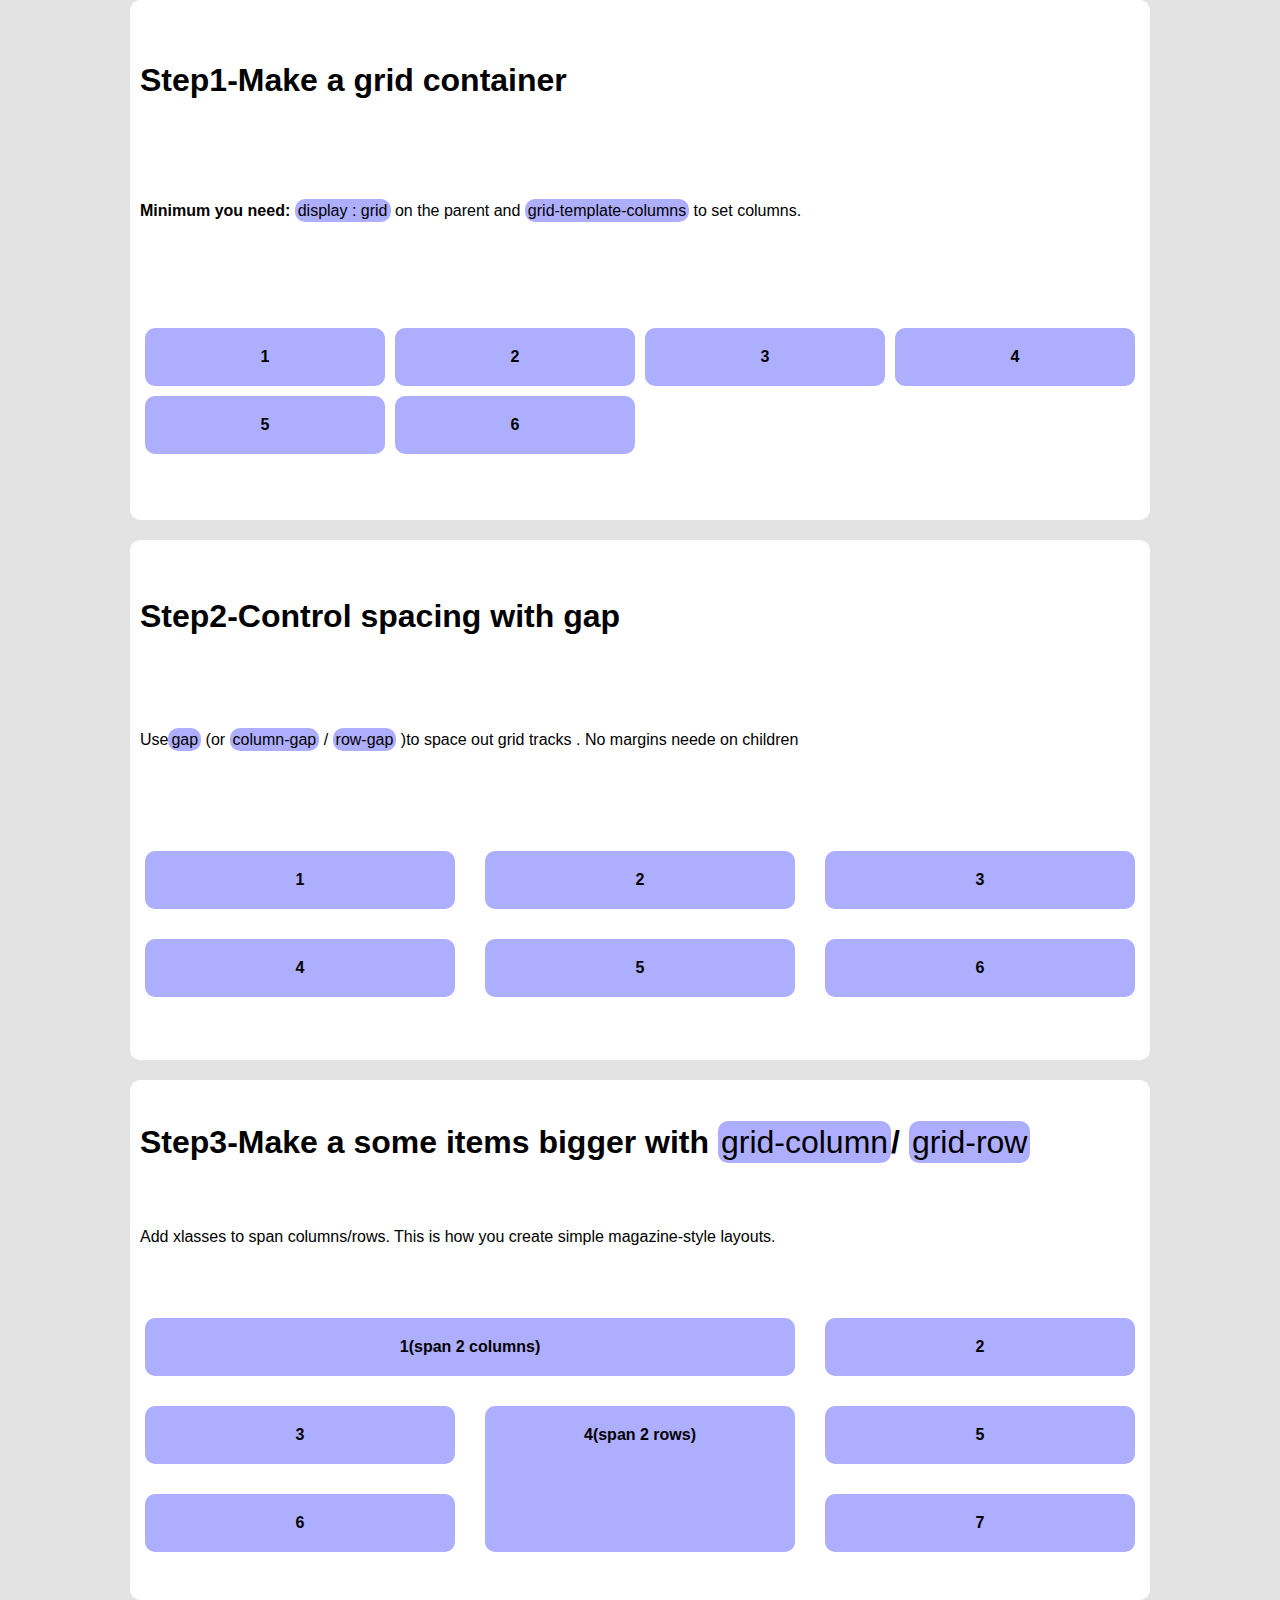
<file: grid/index.html>
<!DOCTYPE html>
<html lang="en">
<head>
    <meta charset="UTF-8">
    <meta name="viewport" content="width=device-width, initial-scale=1.0">
    <title>Document</title>
    <link rel="stylesheet" href="style.css">
</head>
<body>
    <div class="step-container">
    <div class="step-title">
    <h1>Step1-Make a grid container</h1></div>
    <div class="step-paragraphe">
    <p> <span class="strong">Minimum you need:</span> <span class="code">display : grid</span> on the parent and <span class="code">grid-template-columns</span> to set columns.</p></div>
    <div class="parent-grid">
    <div class="grid">1</div>
    <div class="grid">2</div>
    <div class="grid">3</div>
    <div class="grid">4</div>
    <div class="grid">5</div>
    <div class="grid">6</div>
</div>
    </div>
    <div class="step-container">
    <div class="step-title">
    <h1>Step2-Control spacing with gap </h1></div>
    <div class="step-paragraphe">
    <p>Use<span class="code">gap</span> (or <span class="code">column-gap</span> / <span class="code">row-gap</span> )to space out grid tracks . No margins neede on children</p></div>
<div class="parent2-grid">
    <div class="grid">1</div>
    <div class="grid">2</div>
    <div class="grid">3</div>
    <div class="grid">4</div>
    <div class="grid">5</div>
    <div class="grid">6</div>
</div>

 </div>

    <div class="step-container">
    <div class="step-title">
    <h1>Step3-Make a some items bigger with <span class="code">grid-column</span>/ <span class="code">grid-row</span></h1></div>

    <div class="step-paragraphe">
    <p>Add xlasses to span columns/rows. This is how you create simple magazine-style layouts.</p></div>
    <div class="parent3-grid">
    <div class="grid grid1">1(span 2 columns)</div>
    <div class="grid">2</div>
    <div class="grid">3</div>
    <div class="grid grid4">4(span 2 rows)</div>
    <div class="grid">5</div>
    <div class="grid">6</div>
    <div class="grid">7</div>
</div>

   


    </div>
</body>
</html>
</file>
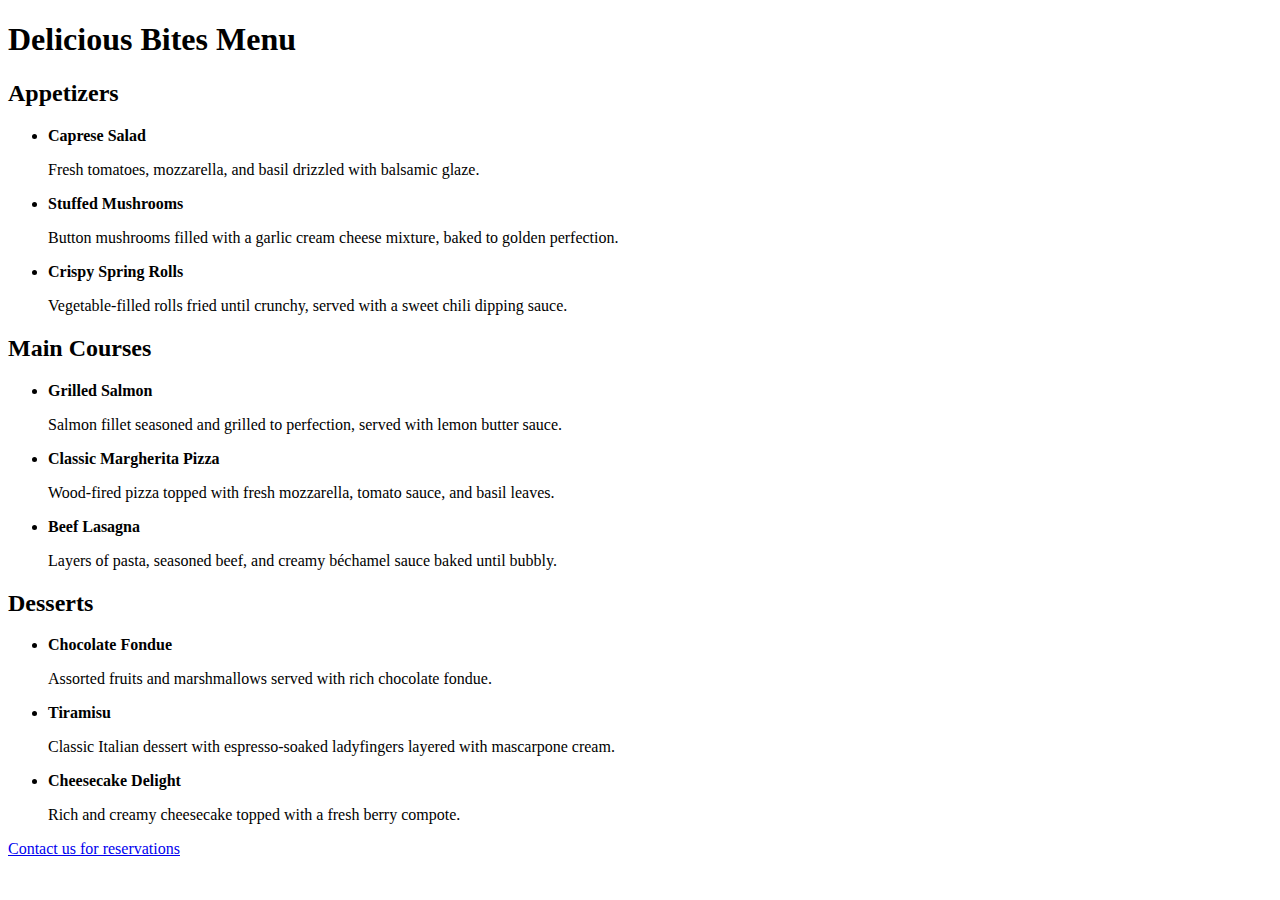
<file: resto/index.html>
<!DOCTYPE html>
<html lang="en">

<head>
  <meta charset="UTF-8">
  <meta name="viewport" content="width=device-width, initial-scale=1.0">
  <title>Delicious Bites Menu</title>
</head>

<body>
  <h1>Delicious Bites Menu</h1>
  <section>
  <h2>Appetizers</h2>
  <ul>
    <li>
      <strong>Caprese Salad</strong>
      <p>Fresh tomatoes, mozzarella, and basil drizzled with balsamic glaze.</p>
    </li>
    <li>
      <strong>Stuffed Mushrooms</strong>
      <p>Button mushrooms filled with a garlic cream cheese mixture, baked to golden perfection.</p>
    </li>
    <li>
      <strong>Crispy Spring Rolls</strong>
      <p>Vegetable-filled rolls fried until crunchy, served with a sweet chili dipping sauce.</p>
    </li>
  </ul>
</section>
<section>
  <h2>Main Courses</h2>
  <ul>
    <li>
      <strong>Grilled Salmon</strong>
      <p>Salmon fillet seasoned and grilled to perfection, served with lemon butter sauce.</p>
    </li>
    <li>
      <strong>Classic Margherita Pizza</strong>
      <p>Wood-fired pizza topped with fresh mozzarella, tomato sauce, and basil leaves.</p>
    </li>
    <li>
      <strong>Beef Lasagna</strong>
      <p>Layers of pasta, seasoned beef, and creamy béchamel sauce baked until bubbly.</p>
    </li>
  </ul>
  </section>
  <section>
  <h2>Desserts</h2>
  <ul>
    <li>
      <strong>Chocolate Fondue</strong>
      <p>Assorted fruits and marshmallows served with rich chocolate fondue.</p>
    </li>
    <li>
      <strong>Tiramisu</strong>
      <p>Classic Italian dessert with espresso-soaked ladyfingers layered with mascarpone cream.</p>
    </li>
    <li>
      <strong>Cheesecake Delight</strong>
      <p>Rich and creamy cheesecake topped with a fresh berry compote.</p>
    </li>
  </ul>
</section>
  <p><a href="contact.html">Contact us for reservations</a></p>

</body>

</html>
</file>
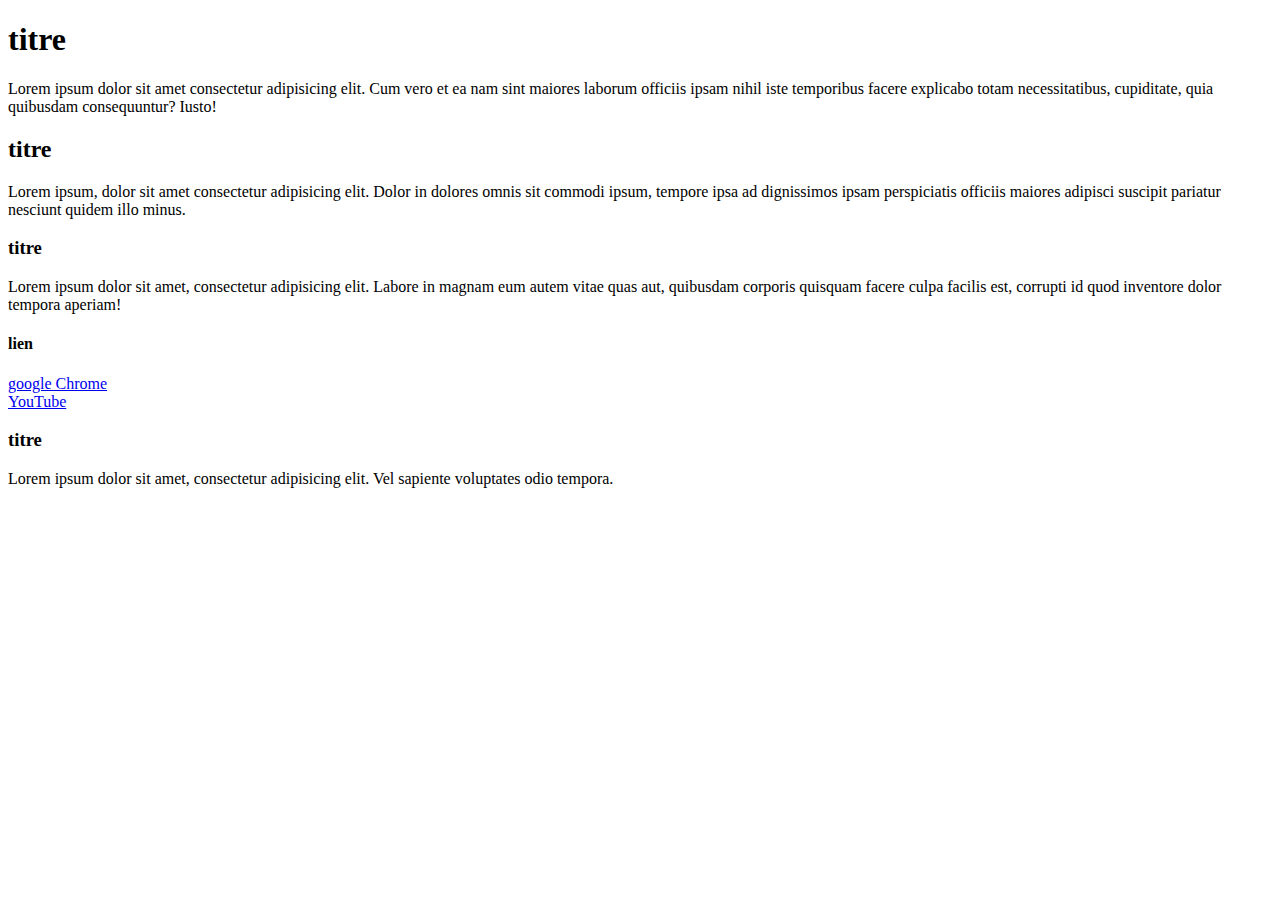
<file: indexs.html/indexs.html>
<!DOCTYPE html>
<html lang="en">
<head>
    <meta charset="UTF-8">
    <meta name="viewport" content="width=device-width, initial-scale=1.0">
    <title>Document</title>
</head>
<body>
    <h1>titre</h1>
    <p>Lorem ipsum dolor sit amet consectetur adipisicing elit. Cum vero et ea nam sint maiores laborum officiis ipsam nihil iste temporibus facere explicabo totam necessitatibus, cupiditate, quia quibusdam consequuntur? Iusto!</p>
    <h2>titre</h2>
    <p>Lorem ipsum, dolor sit amet consectetur adipisicing elit. Dolor in dolores omnis sit commodi ipsum, tempore ipsa ad dignissimos ipsam perspiciatis officiis maiores adipisci suscipit pariatur nesciunt quidem illo minus.</p>
    <h3>titre</h3>
    <p>Lorem ipsum dolor sit amet, consectetur adipisicing elit. Labore in magnam eum autem vitae quas aut, quibusdam corporis quisquam facere culpa facilis est, corrupti id quod inventore dolor tempora aperiam!</p>
    <h4>lien</h4>
    <a href="Google Chrome.lnk">google Chrome</a><br>
    <a href="YouTube.lnk">YouTube</a>
    <h3>titre</h3>
    <p>Lorem ipsum dolor sit amet, consectetur adipisicing elit. Vel sapiente voluptates odio tempora.</p>
</body>
</html>
</file>
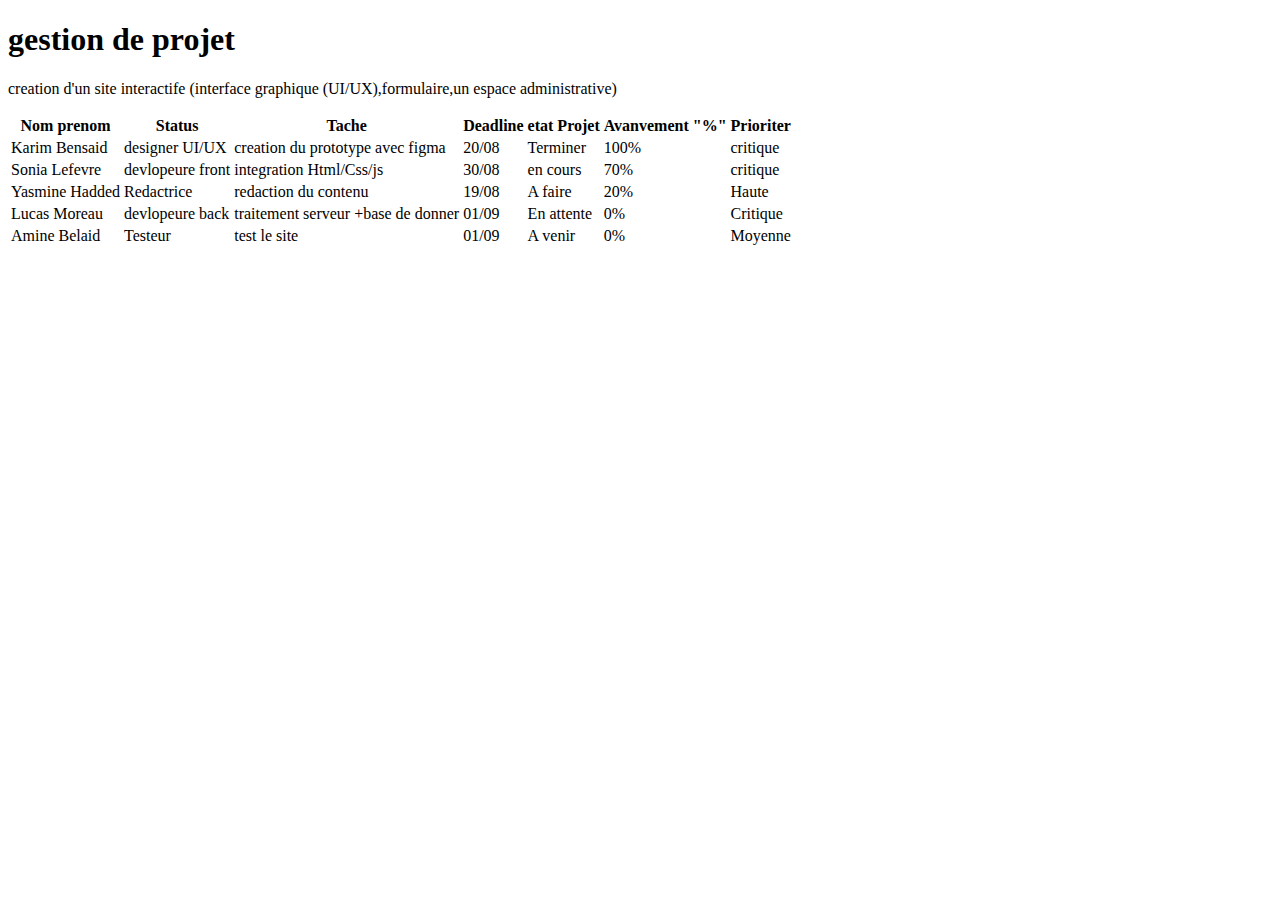
<file: Tableau/tab.html>
<!DOCTYPE html>
<html lang="en">
<head>
    <meta charset="UTF-8">
    <meta name="viewport" content="width=device-width, initial-scale=1.0">
    <title>Document</title>
</head>
<body>
    <h1>gestion de projet</h1>
    <p>creation d'un site interactife (interface graphique (UI/UX),formulaire,un espace administrative)</p>
    <table>
       
        <thead>
            <tr>
                <th>Nom prenom</th>
                <th>Status</th>
                <th>Tache</th>
                <th>Deadline</th>
                <th>etat Projet</th>
                <th>Avanvement "%"</th>
                <th>Prioriter</th>
            </tr>

        </thead>
        <tbody>
            <tr>
            <td>Karim Bensaid</td>
            <td>designer UI/UX</td>
            <td>creation du prototype avec figma</td>
            <td>20/08</td>
            <td>Terminer</td>
            <td>100%</td>
            <td>critique</td>
            </tr>
            <tr>
                <td>Sonia Lefevre</td>
                <td>devlopeure front</td>
                <td>integration Html/Css/js</td>
                <td>30/08</td>
                <td>en cours</td>
                <td>70%</td>
                <TD>critique</TD>

            </tr>
            <tr>
                <td>Yasmine Hadded</td>
                <td>Redactrice</td>
                <td>redaction du contenu</td>
                <td>19/08</td>
                <TD>A faire </TD>
                <td>20%</td>
                <TD>Haute</TD>

            </tr>
            <tr>
                <td>Lucas Moreau</td>
                <td>devlopeure back</td>
                <td>traitement serveur +base de donner</td>
                <td>01/09</td>
                <TD>En attente</TD>
                <td>0%</td>
                <td>Critique</td>

            </tr>
            <tr>
                <td>Amine Belaid</td>
                <td>Testeur</td>
                <td>test le site</td>
                <td>01/09</td>
                <TD>A venir</TD>
                <td> 0%</td>
                <TD>Moyenne</TD>
            </tr>
        </tbody>
    </table>
    
</body>
</html>
</file>
<file: grid/style.css>
*{
    padding: 0;
    margin: 0;
}
body{
    background-color: rgb(227, 227, 227);
    display: flex;
    flex-direction: column;
    gap: 20px;
    justify-content: center;
   align-items: center;
}
.step-container{
    background-color: white;
    height: 500px;
    width: 1000px;
    border-radius: 10px;
    padding: 10px;
    display: flex;
    flex-direction: column;
    justify-content: space-around;
}
.step-title{
    font-family: Arial, Helvetica, sans-serif;
    font-weight: 600;
}
.strong{
    font-family: Arial, Helvetica, sans-serif;
    font-weight: 600;
}
.code{
    background-color: rgb(174, 174, 255);
    border-radius: 10px;
    padding: 3px;
    font-family: Arial, Helvetica, sans-serif;
    font-weight: 300;
}
p{
    font-family: Arial, Helvetica, sans-serif;
}
.parent-grid{
    display: grid;
    grid-template-columns: repeat(4 , 1fr);
}
.grid{
    font-family: Arial, Helvetica, sans-serif;
    font-weight: 600;
    background-color:rgb(174, 174, 255) ;
    padding: 20px;
    text-align: center;
    border-radius: 10px;
    margin: 5px;

}
.parent2-grid{
    display: grid;
    grid-template-columns: repeat(3 , 1fr);
    gap: 20px;
}
.parent3-grid{
    display: grid;
    grid-template-columns: repeat(3 , 1fr);
    gap: 20px;
}
.grid1{
    grid-column: span 2;
}
.grid4{
    grid-row: span 2;
}
</file>
